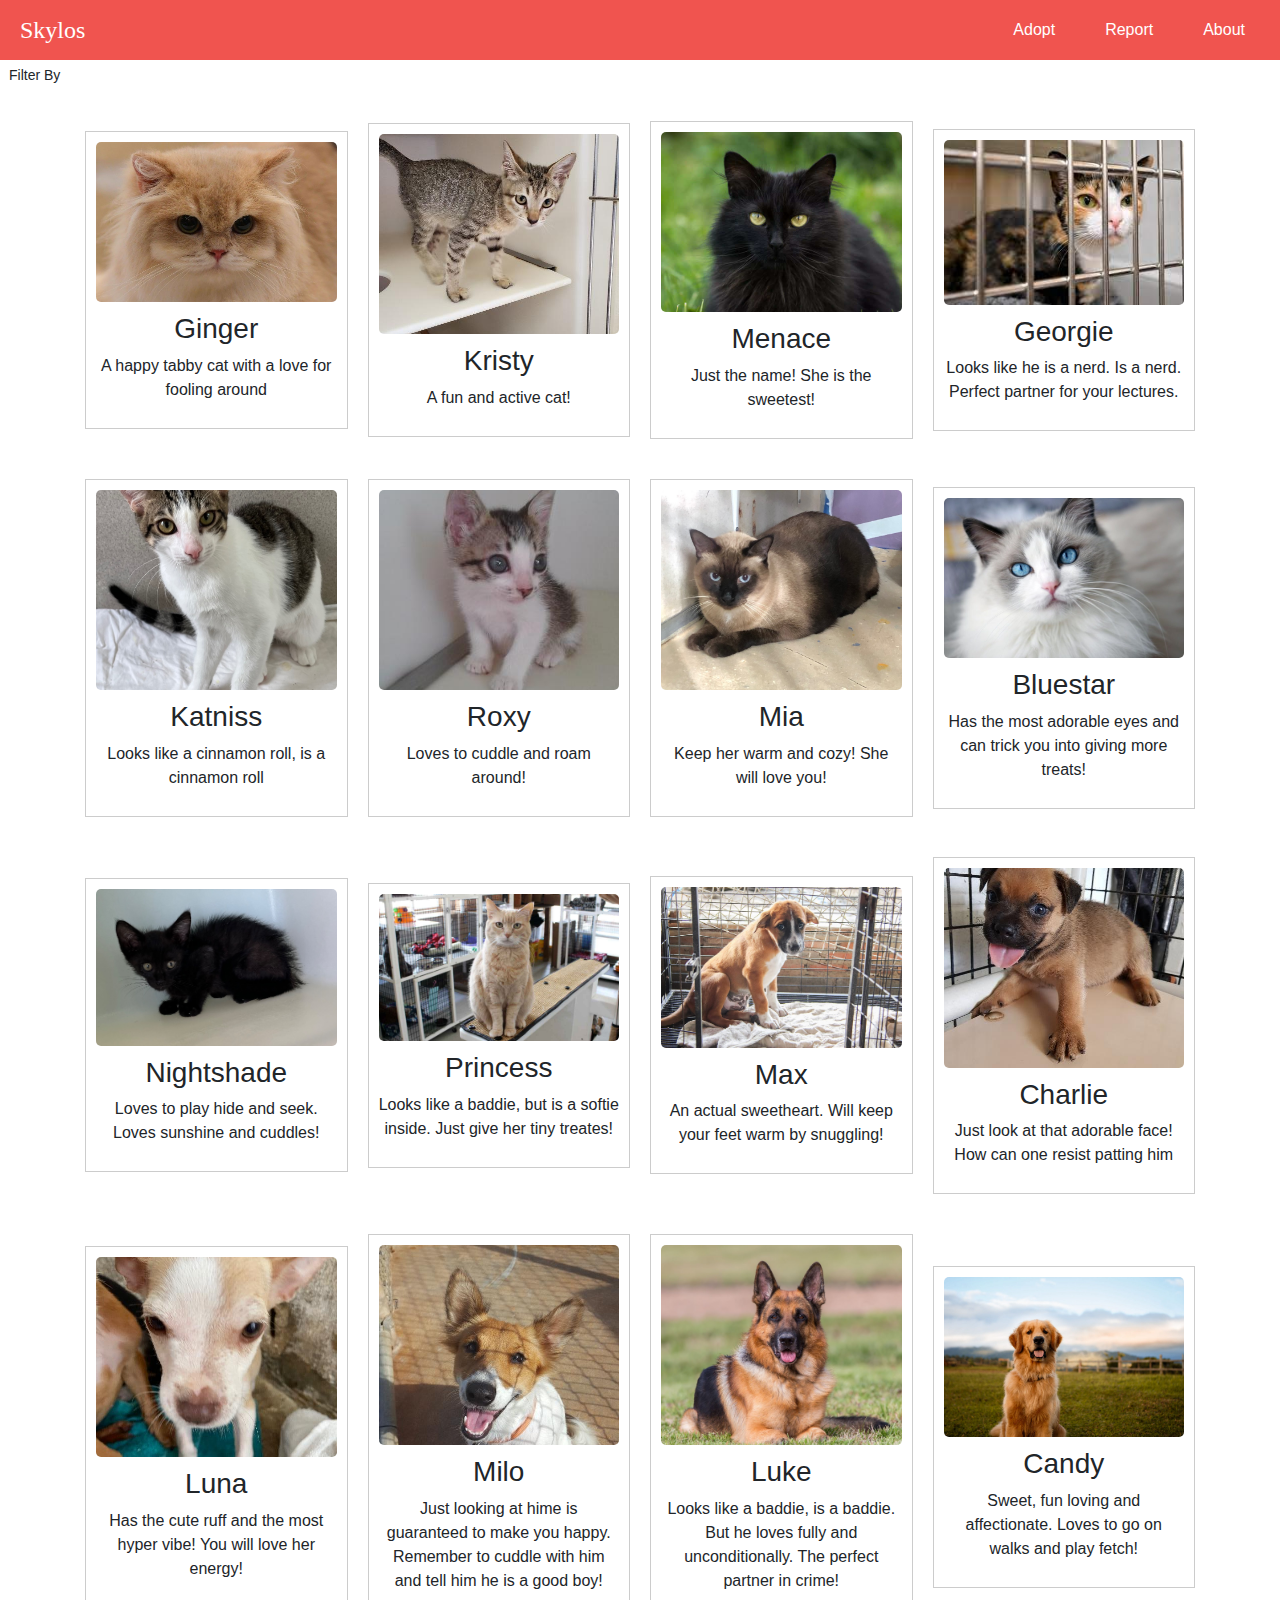
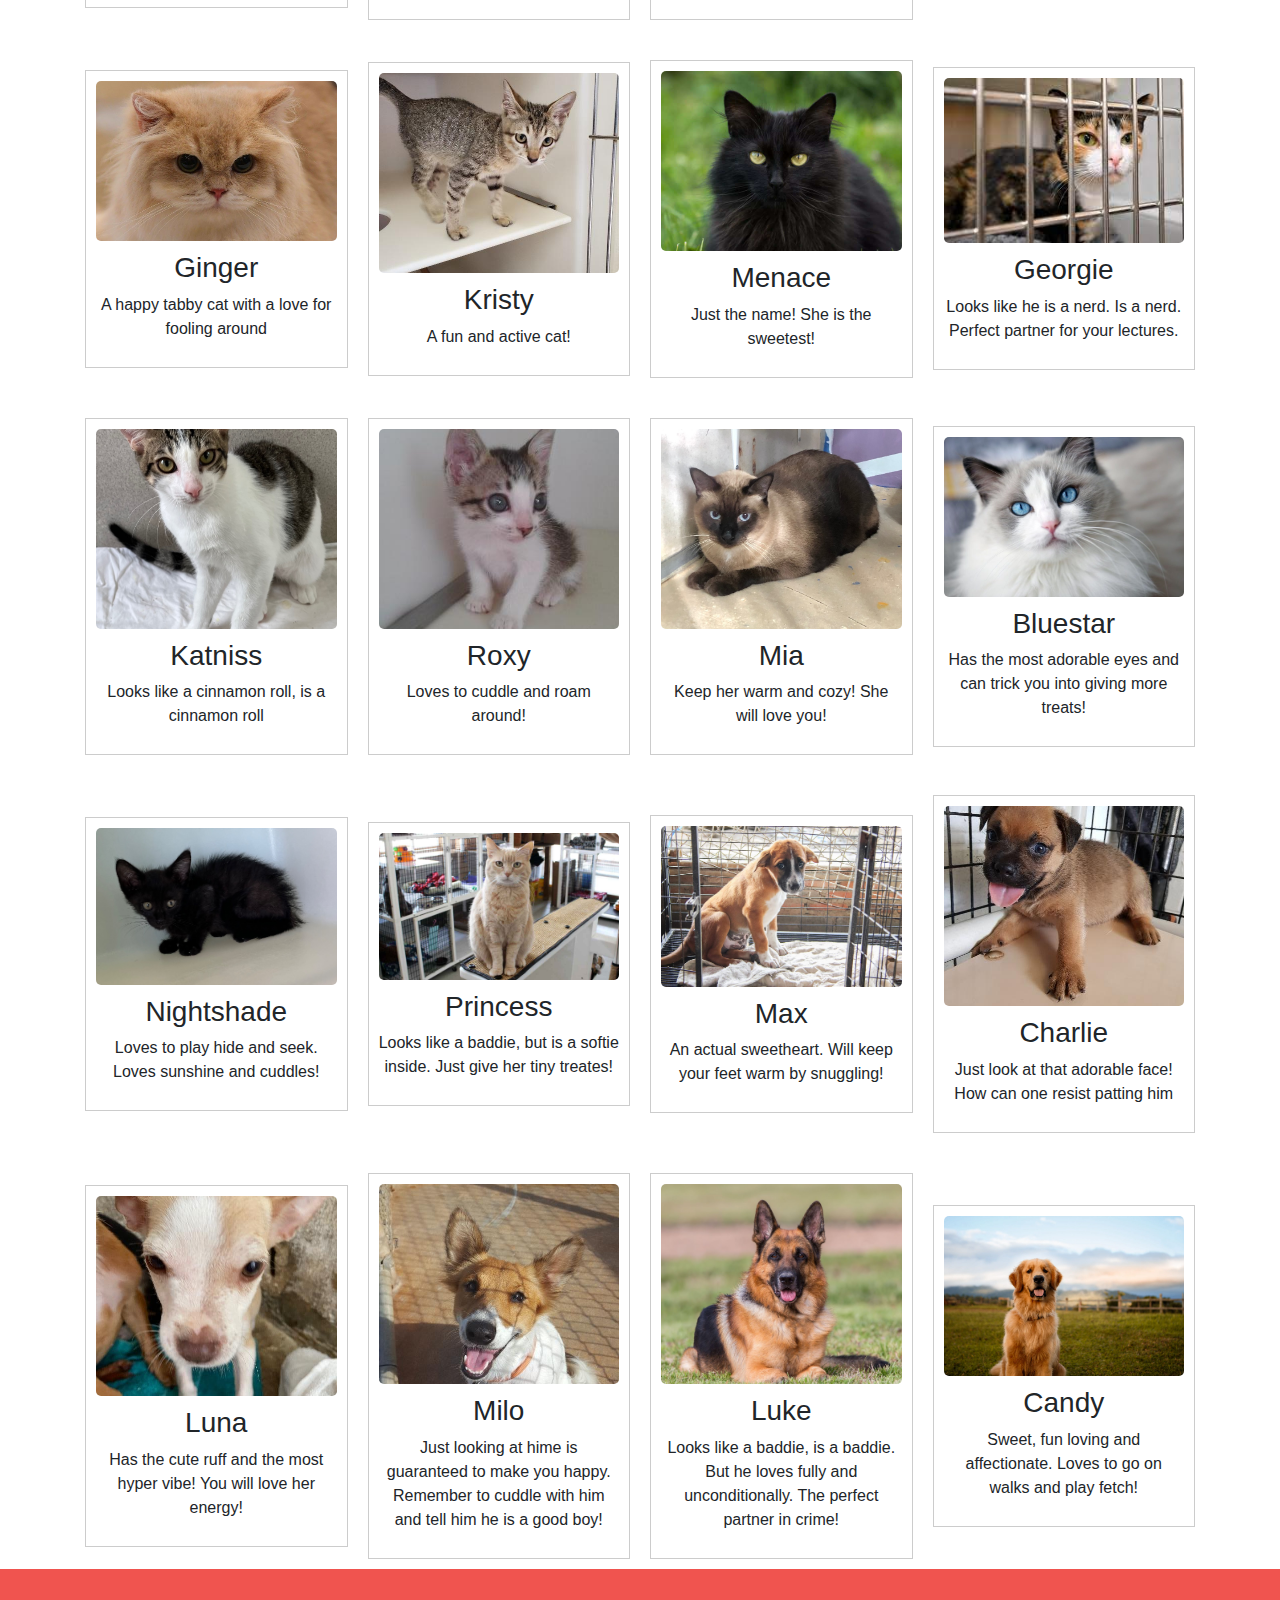
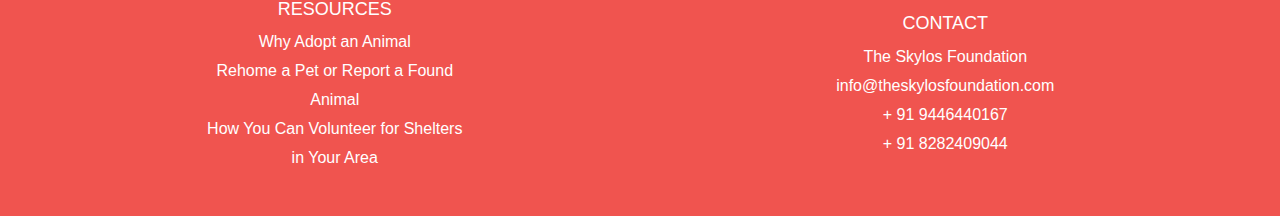
<file: adopt.html>
<!DOCTYPE html>
<html lang="en">
<head>
    <meta charset="UTF-8">
    <meta name="viewport" content="width=device-width, initial-scale=1.0">
    <title>Adopt</title>
    <link rel="stylesheet" href="https://stackpath.bootstrapcdn.com/bootstrap/4.5.2/css/bootstrap.min.css">
    <link href="https://fonts.googleapis.com/css2?family=Barlow:wght@300;400;500;600&display=swap" rel="stylesheet">
    <link href="https://cdn.jsdelivr.net/npm/bootstrap@5.3.0/dist/css/bootstrap.min.css" rel="stylesheet" integrity="sha384-9ndCyUaIbzAi2FUVXJi0CjmCapSmO7SnpJef0486qhLnuZ2cdeRhO02iuK6FUUVM" crossorigin="anonymous">
</head>
<style>
    .navbar {
        background-color: #F0544F;
        color: white;
    }
    
    .logo {
        font-family: 'Beth Ellen';
    }
    
    .centered-text {
        text-align: center;
        margin-left: auto;
        margin-right: auto;
        width: 60%;
        max-width: 600px;
        font-family: sans-serif;
        font-size: 18px;
        line-height: 1.6;
        letter-spacing: 0.5px;
        color: #333;
    }
    
    #tabcontainer a {
        color: #FFFFFF;
        text-decoration: none;
        padding: 8px 15px;
        border-radius: 5px;
        transition: background-color 0.3s ease;
    }
    
    #tabcontainer a:hover {
        color: #FFFFFF;
    }
    
    .special-text {
        font-family: sans-serif;
        font-size: 28px;
        font-weight: bold;
        color: #ff6600;
    }

    .container {
        display: grid;
        grid-template-columns: repeat(auto-fill, minmax(250px, 1fr)); /* Adjust column width as needed */
        gap: 20px;
        justify-items: center; /* Center items horizontally */
        align-items: center; /* Center items vertically */
    }

    .box {
        width: 250px;
        box-shadow: 0 0 20px 2px rgba(0, 0, 0, 0.1);
        transition: 0.5s;
        cursor: pointer;
    }

    .box img {
        display: block;
        width: 100%;
        height: auto;
        border-radius: 5px;
    }

    .box:hover {
        transform: scale(1.05);
    }

    .filter-container {
        margin-bottom: 20px;
    }

    .filter-checkbox {
        margin-right: 10px;
    }

    .pet-card {
        width: 100%; /* Adjust the width as needed */
        max-width: 300px; /* Maximum width for the pet cards */
        margin: 10px;
        padding: 10px;
        border: 1px solid #ccc;
        text-align: center;
        cursor: pointer;
    }

    .pet-image {
        width: 100%;
        max-height: 200px;
        object-fit: cover;
        border-radius: 5px;
    }

    .pet-info {
        margin-top: 10px;
    }

    header {
        display: flex;
        justify-content: space-between;
        align-items: center;
        padding: 10px 20px;
        background-color: #F0544F;
        color: white;
    }

    header .logo {
        font-family: 'Beth Ellen';
        font-size: 24px;
        margin: 0;
    }

    header #tabcontainer {
        display: flex;
        gap: 20px;
    }

    footer {
        background-color: #F0544F;
        color: white;
        padding: 30px 0;
    }

    footer .container {
        display: flex;
        justify-content: space-between;
    }

    footer .column {
        width: 45%;
    }

    footer .column h6 {
        font-size: 18px;
        margin-bottom: 10px;
    }

    @media (max-width: 768px) {
        .container {
            flex-direction: column;
            align-items: center;
        }
    }
    footer .container {
    display: flex;
    justify-content: space-between;
}

footer .column {
    width: 45%;
    text-align: center; /* Center the text within the column */
}

footer ul {
    list-style: none; /* Remove list bullets */
    padding: 0;
}

footer li {
    margin: 5px 0; /* Add some vertical spacing between list items */
}

</style>
<body>
<header>
    <h1 class="logo">Skylos</h1>
    <div id="tabcontainer">
        <a href="adopt.html">Adopt</a>
        <a href="RehomeForm.html">Report</a>
        <a href="petabout.html">About</a>
    </div>
</header>

<div class="filter-container">
    <button type="button" class="btn btn-default btn-sm" onclick="toggleDropdown()">
        <span class="glyphicon glyphicon-filter"></span> Filter By
    </button>
    <div id="filterDropdownContent" style="display: none;">
        <h3>Type</h3>
        <label>
            <input type="checkbox" class="filter-checkbox" onchange="filterAnimals('all')" /> All
        </label>
        <label>
            <input type="checkbox" class="filter-checkbox" onchange="filterAnimals('dog')" /> Dogs
        </label>
        <label>
            <input type="checkbox" class="filter-checkbox" onchange="filterAnimals('cat')" /> Cats
        </label>
    </div>
</div>

<div class="container">
    <!-- Pet cards with details -->
    <div class="pet-card cat">
        <a href="http://127.0.0.1:3000/application.html">
            <img class="pet-image" src="dog1.jpg" alt="Ginger">
        </a>
        <div class="pet-info">
            <h3>Ginger</h3>
            <p>A happy tabby cat with a love for fooling around</p>
        </div>
    </div>

    <div class="pet-card cat">
        <a href="http://127.0.0.1:3000/application.html">
            <img class="pet-image" src="cat2.jpeg" alt="Kristy">
        </a>
        <div class="pet-info">
            <h3>Kristy</h3>
            <p>A fun and active cat! </p>
        </div>
    </div>

    <div class="pet-card cat">
        <a href="http://127.0.0.1:3000/application.html">
            <img class="pet-image" src="cat3.jpg" alt="Menace">
        </a>
        <div class="pet-info">
            <h3>Menace</h3>
            <p>Just the name! She is the sweetest!</p>
        </div>
    </div>

    <div class="pet-card cat">
        <a href="http://127.0.0.1:3000/application.html">
            <img class="pet-image" src="cat4.jpg" alt="Georgie">
        </a>
        <div class="pet-info">
            <h3>Georgie</h3>
            <p>Looks like he is a nerd. Is a nerd. Perfect partner for your lectures.</p>
        </div>
    </div>

    <div class="pet-card cat">
        <a href="http://127.0.0.1:3000/application.html">
            <img class="pet-image" src="cat5.jpeg" alt="Katniss">
        </a>
        <div class="pet-info">
            <h3>Katniss</h3>
            <p>Looks like a cinnamon roll, is a cinnamon roll</p>
        </div>
    </div>

    <div class="pet-card cat">
        <a href="http://127.0.0.1:3000/application.html">
            <img class="pet-image" src="cat6.jpeg" alt="Roxy">
        </a>
        <div class="pet-info">
            <h3>Roxy</h3>
            <p>Loves to cuddle and roam around!</p>
        </div>
    </div>

    <div class="pet-card cat">
        <a href="http://127.0.0.1:3000/application.html">
            <img class="pet-image" src="cat7.jpeg" alt="Mia">
        </a>
        <div class="pet-info">
            <h3>Mia</h3>
            <p>Keep her warm and cozy! She will love you!</p>
        </div>
    </div>

    <div class="pet-card cat">
        <a href="http://127.0.0.1:3000/application.html">
            <img class="pet-image" src="cat8.png" alt="Bluestar">
        </a>
        <div class="pet-info">
            <h3>Bluestar</h3>
            <p>Has the most adorable eyes and can trick you into giving more treats!</p>
        </div>
    </div>

    <div class="pet-card cat">
        <a href="http://127.0.0.1:3000/application.html">
            <img class="pet-image" src="cat9.jpeg" alt="Nightshade">
        </a>
        <div class="pet-info">
            <h3>Nightshade</h3>
            <p>Loves to play hide and seek. Loves sunshine and cuddles!</p>
        </div>
    </div>

    <div class="pet-card cat">
        <a href="http://127.0.0.1:3000/application.html">
            <img class="pet-image" src="cat10.jpg" alt="Princess">
        </a>
        <div class="pet-info">
            <h3>Princess</h3>
            <p>Looks like a baddie, but is a softie inside. Just give her tiny treates!</p>
        </div>
    </div>

    <div class="pet-card dog">
        <a href="http://127.0.0.1:3000/application.html">
            <img class="pet-image" src="Pongsatorn-Singnoy.jpg" alt="Max">
        </a>
        <div class="pet-info">
            <h3>Max</h3>
            <p>An actual sweetheart. Will keep your feet warm by snuggling!</p>
        </div>
    </div>

    <div class="pet-card dog">
        <a href="http://127.0.0.1:3000/application.html">
            <img class="pet-image" src="pug.jpeg" alt="Charlie">
        </a>
        <div class="pet-info">
            <h3>Charlie</h3>
            <p>Just look at that adorable face! How can one resist patting him</p>
        </div>
    </div>

    <div class="pet-card dog">
        <a href="http://127.0.0.1:3000/application.html">
            <img class="pet-image" src="chihuahua.jpeg" alt="Luna">
        </a>
        <div class="pet-info">
            <h3>Luna</h3>
            <p>Has the cute ruff and the most hyper vibe! You will love her energy!</p>
        </div>
    </div>

    <div class="pet-card dog">
        <a href="http://127.0.0.1:3000/application.html">
            <img class="pet-image" src="affenpinscher.jpeg" alt="Milo">
        </a>
        <div class="pet-info">
            <h3>Milo</h3>
            <p>Just looking at hime is guaranteed to make you happy. Remember to cuddle with him and tell him he is a good boy!</p>
        </div>
    </div>

    <div class="pet-card dog">
        <a href="http://127.0.0.1:3000/application.html">
            <img class="pet-image" src="dog2.jpeg" alt="Luke">
        </a>
        <div class="pet-info">
            <h3>Luke</h3>
            <p>Looks like a baddie, is a baddie. But he loves fully and unconditionally. The perfect partner in crime!</p>
        </div>
    </div>

    <div class="pet-card dog">
        <a href="http://127.0.0.1:3000/application.html">
            <img class="pet-image" src="dog3.jpg" alt="Candy">
        </a>
        <div class="pet-info">
            <h3>Candy</h3>
            <p>Sweet, fun loving and affectionate. Loves to go on walks and play fetch!</p>
        </div>
    </div>
</div>

<footer>
  <div class="container">
      <div class="column">
          <h6 style="text-align: center;">RESOURCES</h6>
          <ul>
              <li>Why Adopt an Animal</li>
              <li>Rehome a Pet or Report a Found</li>
              <li>Animal</li>
              <li>How You Can Volunteer for Shelters</li>
              <li>in Your Area</li>
          </ul>
      </div>
      <div class="column">
          <h6 style="text-align: center;">CONTACT</h6>
          <ul>
              <li><i class="fas fa-home me-3 text-secondary"></i> The Skylos Foundation</li>
              <li><i class="fas fa-home me-3 text-secondary"></i></li>
              <li><i class="fas fa-envelope me-3 text-secondary"></i>info@theskylosfoundation.com</li>
              <li><i class="fas fa-phone me-3 text-secondary"></i>+ 91 9446440167</li>
              <li><i class="fas fa-phone me-3 text-secondary"></i>+ 91 8282409044</li>
          </ul>
      </div>
  </div>
</footer>

<div class="modal fade" id="myModal" tabindex="-1" role="dialog" aria-labelledby="exampleModalLabel" aria-hidden="true">
    <div class="modal-dialog" role="document">
        <div class="modal-content">
            <div class="modal-header">
                <h5 class="modal-title" id="modal-title">Pet Name</h5>
                <button type="button" class="close" data-dismiss="modal" aria-label="Close">
                    <span aria-hidden="true">&times;</span>
                </button>
            </div>
            <div class="modal-body" id="modal-body">
                <!-- Pet details will be displayed here -->
            </div>
            <div class="modal-footer">
                <button type="button" class="btn btn-secondary" data-dismiss="modal">Close</button>
            </div>
        </div>
    </div>
</div>

<script>
    // Sample pet data (replace with your actual data)
    const petsData = [
        {
            name: 'Ginger',
            type: 'cat',
            image: 'dog1.jpg',
            description: 'A happy tabby cat with a love for fooling around',
        },
        {
            name: 'Kristy',
            type: 'cat',
            image: 'cat2.jpeg',
            description: 'A fun and active cat! ',
        },
        {
            name: 'Menace',
            type: 'cat',
            image: 'cat3.jpg',
            description: 'Just the name! She is the sweetest!',
        },
        {
            name: 'Georgie',
            type: 'cat',
            image: 'cat4.jpg',
            description: 'Looks like he is a nerd. Is a nerd. Perfect partner for your lectures.',
        },
        {
            name: 'Katniss',
            type: 'cat',
            image: 'cat5.jpeg',
            description: 'Looks like a cinnamon roll, is a cinnamon roll',
        },
        {
            name: 'Roxy',
            type: 'cat',
            image: 'cat6.jpeg',
            description: 'Loves to cuddle and roam around!',
        },
        {
            name: 'Mia',
            type: 'cat',
            image: 'cat7.jpeg',
            description: 'Keep her warm and cozy! She will love you!',
        },
        {
            name: 'Bluestar',
            type: 'cat',
            image: 'cat8.png',
            description: 'Has the most adorable eyes and can trick you into giving more treats!',
        },
        {
            name: 'Nightshade',
            type: 'cat',
            image: 'cat9.jpeg',
            description: 'Loves to play hide and seek. Loves sunshine and cuddles!',
        },
        {
            name: 'Princess',
            type: 'cat',
            image: 'cat10.jpg',
            description: 'Looks like a baddie, but is a softie inside. Just give her tiny treates!',
        },
        {
            name: 'Max',
            type: 'dog',
            image: 'Pongsatorn-Singnoy.jpg',
            description: 'An actual sweetheart. Will keep your feet warm by snuggling!',
        },
        {
            name: 'Charlie',
            type: 'dog',
            image: 'pug.jpeg',
            description: 'Just look at that adorable face! How can one resist patting him',
        },
        {
            name: 'Luna',
            type: 'dog',
            image: 'chihuahua.jpeg',
            description: 'Has the cute ruff and the most hyper vibe! You will love her energy!',
        },
        {
            name: 'Milo',
            type: 'dog',
            image: 'affenpinscher.jpeg',
            description: 'Just looking at hime is guaranteed to make you happy. Remember to cuddle with him and tell him he is a good boy!',
        },
        {
            name: 'Luke',
            type: 'dog',
            image: 'dog2.jpeg',
            description: 'Looks like a baddie, is a baddie. But he loves fully and unconditionally. The perfect partner in crime!',
        },
        {
            name: 'Candy',
            type: 'dog',
            image: 'dog3.jpg',
            description: 'Sweet, fun loving and affectionate. Loves to go on walks and play fetch!',
        },
    ];

    function createPetCard(pet) {
        const petCard = document.createElement('div');
        petCard.className = `pet-card ${pet.type}`;
        petCard.innerHTML = `
        <a href="adoptform.html">
            <img class="pet-image" src="${pet.image}" alt="${pet.name}">
        </a>
        <div class="pet-info">
          <h3>${pet.name}</h3>
          <p>${pet.description}</p>
        </div>
      `;
        petCard.addEventListener('click', () => {
            showModal(pet);
        });
        return petCard;
    }

    function showModal(pet) {
        const modalTitle = document.getElementById('modal-title');
        const modalBody = document.getElementById('modal-body');
        modalTitle.textContent = pet.name;
        modalBody.innerHTML = `<img class="pet-image" src="${pet.image}" alt="${pet.name}">
          <p>${pet.description}</p>`;
        $('#myModal').modal('show');
    }

    function filterAnimals(category) {
        const animalItems = document.getElementsByClassName('pet-card');

        for (let i = 0; i < animalItems.length; i++) {
            const item = animalItems[i];
            const itemCategory = item.classList.contains('dog') ? 'dog' : 'cat';

            if (category === 'all' || itemCategory === category) {
                item.style.display = 'block';
            } else {
                item.style.display = 'none';
            }
        }
    }

    document.addEventListener('DOMContentLoaded', () => {
        const petContainer = document.querySelector('.container');
        petsData.forEach(pet => {
            const petCard = createPetCard(pet);
            petContainer.appendChild(petCard);
        });
    });

    function toggleDropdown() {
        const dropdownContent = document.getElementById('filterDropdownContent');
        dropdownContent.style.display = dropdownContent.style.display === 'block' ? 'none' : 'block';
    }
</script>
</body>
</html>
</file>
